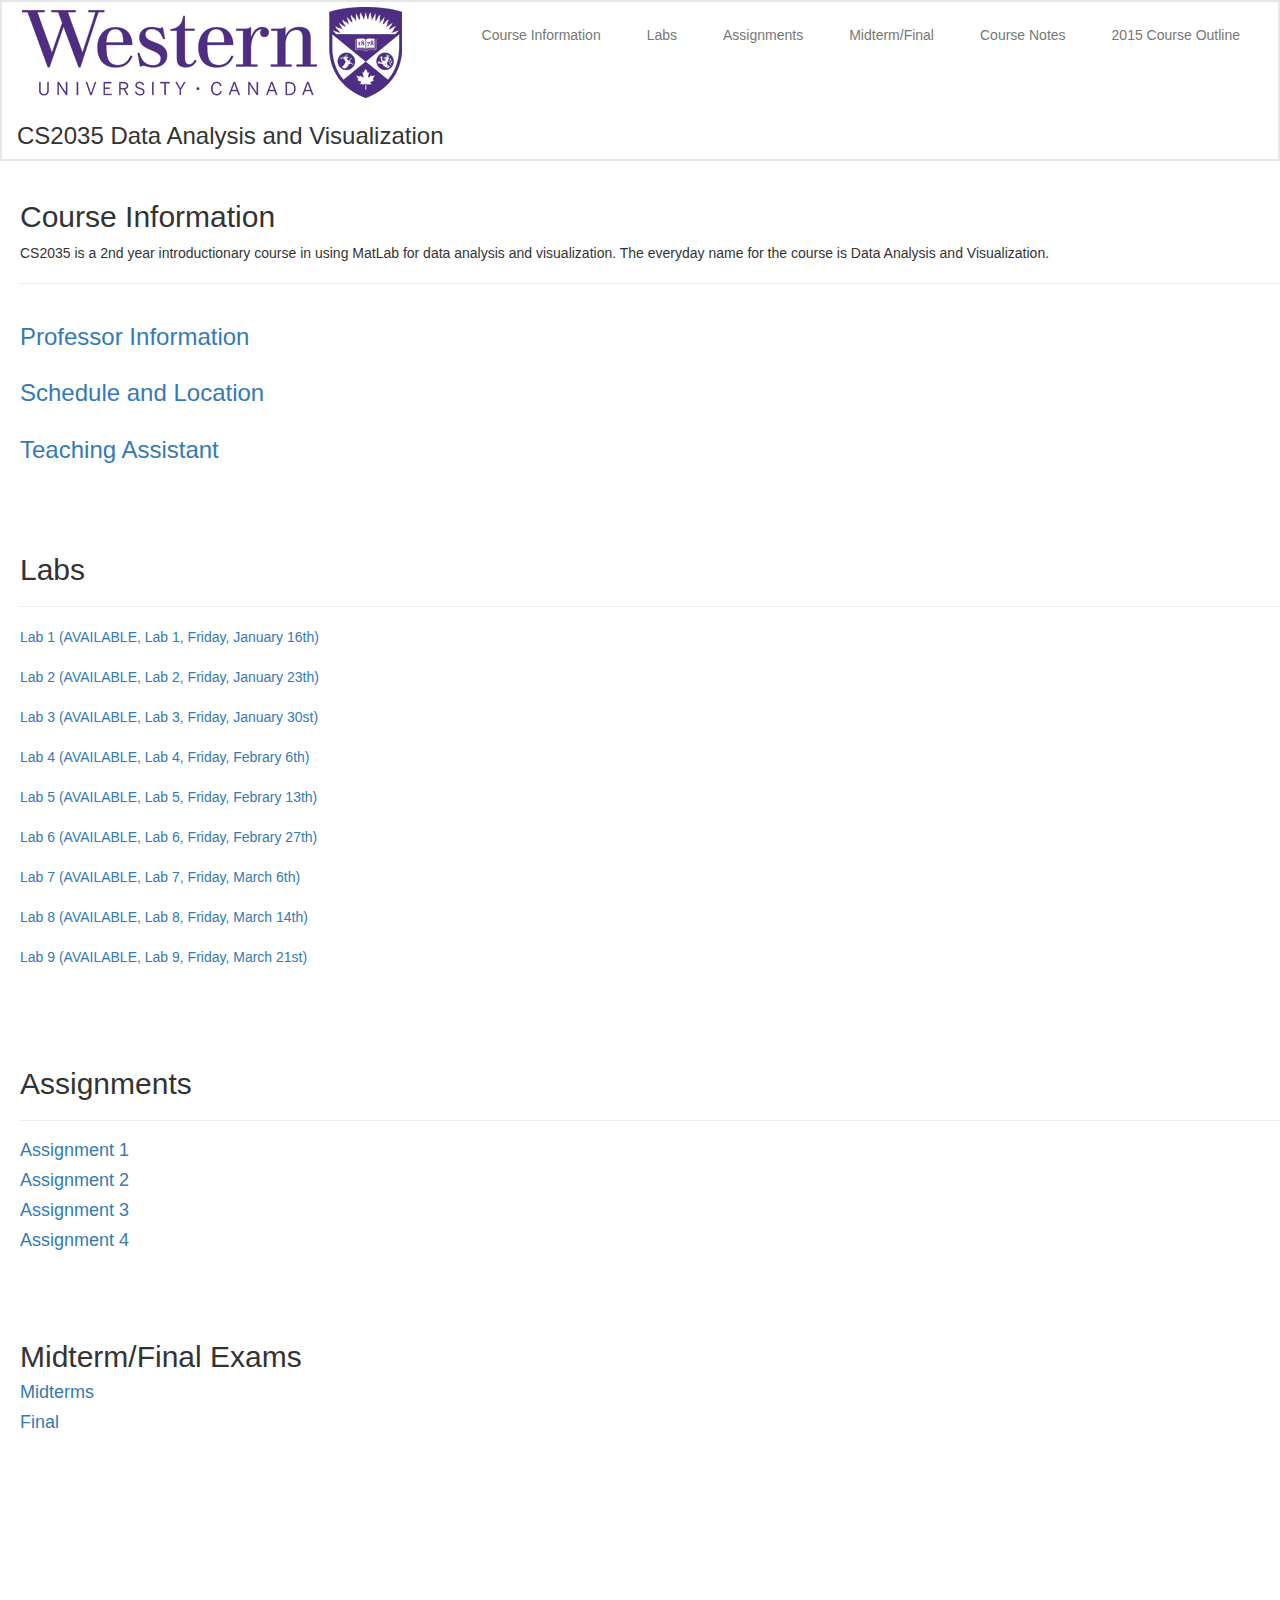
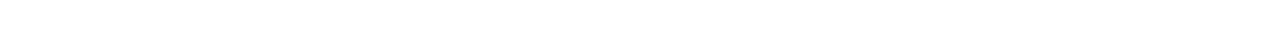
<file: cs2035/index.html>
<!-- saved from url=(0038)http://www.csd.uwo.ca/Courses/CS2035b/ -->
<html>
<head>
	<meta http-equiv="Content-Type" content="text/html; charset=windows-1252">
	<link rel="stylesheet" type="text/css" href="bootstrap.min.css">
	<link rel="stylesheet" type="text/css" href="cs2035.css">
	<script src="jquery.min.js"></script>
	<script src="bootstrap.min.js"></script>
</head>



<body style="padding-left:20px">
	<!-- Bootstrap Navbar -->
	<nav class="navbar navbar-default navbar-fixed-top" style="background-color:#FFF; border-width: 2px">
  <div class="container-fluid">
		<div class="navbar-header navbar-left">
			<img style="padding:5px;" src="images/logo.gif">
	    <h3>
	    	CS2035 Data Analysis and Visualization
	    </h3>
	  </div>

		<div class="collapse navbar-collapse navbar-right" style="height:64px;">
		  <ul class="nav navbar-nav">
		    <li class="tab"><a href="#course-information">Course Information</a></li>
		    <li class="tab"><a href="#labs">Labs</a></li>
		    <li class="tab"><a href="#assignments">Assignments</a></li>
		    <li class="tab"><a href="#midterm-final">Midterm/Final</a></li>

		    <li class="tab" id="course-outline" data-toggle="tooltip" data-placement="left" title="Course Notes and Some Matlab Code. ID and password will be given in class."><a href="http://www.csd.uwo.ca/Courses/CS2035b/secure/notescode.html" target="_blank">Course Notes</a>
		  	<li class="tab" id="course-outline"><a href="http://www.csd.uwo.ca/Courses/CS2035b/outline2015.pdf" target="_blank">2015 Course Outline</a>
		  </ul>
		</div>
	</div>
	</nav>

	<!-- Handle navbar clicks -->
	<script>
		cs2035 = {}

		cs2035.selectTab = function(target){
			$(".tab").removeClass("active")
			$(target).addClass("active")
			var topPos = $($(target).find("a").attr("href")).offset().top
			$('html, body').animate({scrollTop : topPos - $(".navbar-default").height() - 10}, 500);
			event.preventDefault()
		}

		$('.tab').click(function(){
			cs2035.selectTab(event.currentTarget)
		})
	</script>

	<br>
 	<br>
	<br>
	<br>
  <br>
	<br>

	<!-- Course Information -->
	<br>
  <br>
	<br>

	<h2 id="course-information">Course Information</h2>
	<p> 
		CS2035 is a 2nd year introductionary course in using MatLab for data analysis and visualization. The everyday name for the course is Data Analysis and Visualization.
	</p>
	<hr>

	<table id="info-table">
	<tr>
		<td class="expand">
			<a><h3>Professor Information</h3></a>
				<ul>
					<b>
						Prof. John Barron<br>
						Dept. of Computer Science<br>
					</b>
					Middlesex College 379<br>
					The University of Western Ontario<br>
					London, Ontario, N6A 5B7<br>
					<br>
					Phone: (519) 661-2111 x86896<br>
					Fax: (519) 661-3515<br>
					<br>
					<a href="mailto:barron@csd.uwo.ca"> barron@csd.uwo.ca</a><br>
					<a href="http://www.csd.uwo.ca/faculty/barron/"> http://www.csd.uwo.ca/faculty/barron/</a> 
				</ul>
		</td>
	</tr>

	<tr>
		<td class="expand">
			<a><h3>Schedule and Location</h3></a>
			<ul>
				<b>Classes</b>
				<ul>
				  <li>Monday 3:30pm-5:30pm in NCB117</li>
				  <li>Friday 2:30pm-3:30pm in MC105B</li>
				</ul>
				<b>Labs</b>
				<ul>
					<li>Friday 3:30pm-4:30pm (Lab 002) OR</li>
					<li>Friday 4:30-5:30pm (Lab 003) HSB14</li>
					<li>You must attend the lab you are registered in</li>
				</ul>
				   
				<b>Office Hours:</b> Friday 10:00am-noon MC379<br>
				<b>Midterm Exams:</b> Friday February 27th, in class<br>
				<b>Final Exam:</b>TBA<br>
			</ul>
		</td>
	</tr>

	<tr>
		<td class="expand">
			<a><h3>Teaching Assistant</h3></a>
			<ul>
				<b>Teaching Assistant: </b><a href="mailto:achaud29@csd.uwo.ca">Ayan Chaudhury</a><br>
				<b>Office Hours: </b>12.30pm-1.30pm, Tuesdays and Wednesdays in MC4A.
			</ul>
		</td>
	</tr>
	</table>

	<!-- Labs -->
	<br>
  <br>
	<br>

	<h2 id="labs">Labs</h2>
	<hr>
	<!-- lab 1(no expand) -->
	<div class="expand">
		<a href="http://www.csd.uwo.ca/Courses/CS2035b/lab01.pdf">Lab 1 (AVAILABLE, Lab 1, Friday, January 16th)</a>
	</div><br>
	<!-- lab 2(no expand) -->
	<div class="expand">
		<a href="http://www.csd.uwo.ca/Courses/CS2035b/lab02.pdf">Lab 2 (AVAILABLE, Lab 2, Friday, January 23th)</a>
	</div><br>
	<!-- lab 3(no expand) -->
	<div class="expand">
		<a href="http://www.csd.uwo.ca/Courses/CS2035b/lab03.pdf">Lab 3 (AVAILABLE, Lab 3, Friday, January 30st)</a>
	</div><br> 
	<!-- lab 4(no expand) -->
	<div class="expand">
		<a href="http://www.csd.uwo.ca/Courses/CS2035b/lab04.pdf">Lab 4 (AVAILABLE, Lab 4, Friday, Febrary 6th)</a>
	</div><br> 
	<!-- lab 5(no expand) -->
	<div class="expand">
		<a href="http://www.csd.uwo.ca/Courses/CS2035b/lab05.pdf">Lab 5 (AVAILABLE, Lab 5, Friday, Febrary 13th)</a>
	</div><br> 
	<!-- lab 6(no expand) -->
  <div class="expand">
  	<a href="http://www.csd.uwo.ca/Courses/CS2035b/lab06.pdf">Lab 6 (AVAILABLE, Lab 6, Friday, Febrary 27th)</a>
  </div><br>
  <!-- lab 7(with expand) -->
	<div class="expand">
		<a>Lab 7 (AVAILABLE, Lab 7, Friday, March 6th)</a>
		<ul class="expand"> 
			<a href="http://www.csd.uwo.ca/Courses/CS2035b/lab07.pdf">Lab 7 (AVAILABLE, Lab 7, Friday, March 6th)</a>
			<li><a href="http://www.csd.uwo.ca/Courses/CS2035b/L08plot3U.m">L08plot3U.m (AVAILABLE)</a> </li>
			<li><a href="http://www.csd.uwo.ca/Courses/CS2035b/grs2rgb.m">grs2rgb.m (AVAILABLE)</a> </li>
	    <li><a href="http://www.csd.uwo.ca/Courses/CS2035b/MRI_DATA_9.mat">MRI_DATA_9.mat (AVAILABLE)</a> </li>
	  </ul>
	</div><br>
	<!-- lab 8(no expand) -->
	<div class="expand">
		<a href="http://www.csd.uwo.ca/Courses/CS2035b/lab08.pdf">Lab 8 (AVAILABLE, Lab 8, Friday, March 14th)</a>
	</div><br>
	<!-- lab 9(with expand) -->
	<div class="expand">
		<a>Lab 9 (AVAILABLE, Lab 9, Friday, March 21st)</a>
	  <ul>
	  	<a href="http://www.csd.uwo.ca/Courses/CS2035b/lab09.pdf">Lab 9 (AVAILABLE, Lab 9, Friday, March 21st)</a>
		  <li><a href="http://www.csd.uwo.ca/Courses/CS2035b/example_lab9.m">example_lab9.m (AVAILABLE)</a></li>
		  <li><a href="http://www.csd.uwo.ca/Courses/CS2035b/lab09dataset1.mat">lab09dataset1 (AVAILABLE)</a></li>
		  <li><a href="http://www.csd.uwo.ca/Courses/CS2035b/lab09dataset2.mat">lab09dataset2 (AVAILABLE)</a></li>
		  <li><a href="http://www.csd.uwo.ca/Courses/CS2035b/lab09dataset3.mat">lab09dataset3 (AVAILABLE)</a></li>
	  </ul>
	</div><br>
	<!-- lab 10(with expand) -->
	<!-- <div class="expand">
		<A>Lab 10 (AVAILABLE, Lab 10, Friday, March 28st)</A>
   		<ul>
	   		<li><A HREF="lab10.pdf">Lab 10 (AVAILABLE, Lab 10, Friday, March 28st)</A></li>
		    <li><A HREF="lab10dataset1.mat">lab10dataset1.mat (AVAILABLE)</A></li>
		    <li><A HREF="lab10dataset2.mat">lab10dataset2.mat (AVAILABLE)</A></li>
		    <li><A HREF="lab10dataset3.mat">lab10dataset3.mat (AVAILABLE)</A></li>
		    <li><A HREF="lab10dataset4.mat">lab10dataset4.mat (AVAILABLE)</A></li>
		    <li><A HREF="lab10dataset5.mat">lab10dataset5.mat (AVAILABLE)</A></li>
		  </ul>
	</div><br> -->
	<!-- lab 11(with expand) -->
	<!-- <div class="expand">
		<A>Lab 11 (AVAILABLE, Lab 11, Friday, April 4th)</A>
   	<ul>
   		<li><A HREF="lab11.pdf">Lab 11 (AVAILABLE, Lab 11, Friday, April 4th)</A></li>
	    <li><A HREF="lab11.m">lab11.m (AVAILABLE)</A></li>
	    <li><A HREF="lena.jpg">lena.jpg (AVAILABLE)</A></li>
	    <li><A HREF="mando.jpg">mando.jpg (AVAILABLE)</A></li>
	    <li><A HREF="lena.ras">lena.ras</A></li>
	    <li><A HREF="mandrill.ras">mandrill.ras</A></li>
	  </ul>
	</div><br> -->


  <!-- Assignments -->
  <br>
	<br>
	<br>

	<h2 id="assignments">Assignments</h2>
	<hr>
	<div class="expand">
		<a><h4>Assignment 1</h4></a>
		<ul>
			<li><a href="http://www.csd.uwo.ca/Courses/CS2035b/ass1_2015.pdf">Assignment 1, 2015 AVAILABLE</a></li>
			<li><a href="http://www.csd.uwo.ca/Courses/CS2035b/commented_new_decimal2roman.m">commented_new_decimal2roman.m</a></li>
			<li><a href="http://www.csd.uwo.ca/Courses/CS2035b/commented_new_roman2decimal.m">commented_new_roman2decimal.m</a></li>
			<li><a href="http://www.csd.uwo.ca/Courses/CS2035b/old_decimal2roman.m">old_decimal2roman.m</a></li>
			<li><a href="http://www.csd.uwo.ca/Courses/CS2035b/old_roman2decimal.m">old_roman2decimal.m</a></li>
			<li><a href="http://www.csd.uwo.ca/Courses/CS2035b/old_test_roman_decimal_conversions.m">old_test_roman_decimal_conversions.m</a></li>
			<li><a href="http://www.csd.uwo.ca/Courses/CS2035b/tutorial_ass1_2035_2015.txt">Tutorial for assignment 1</a></li>
		</ul>
	</div>

	<div class="expand">
		<a><h4>Assignment 2</h4></a>
		<ul>
			<li><a href="http://www.csd.uwo.ca/Courses/CS2035b/ass2_2015.pdf">Assignment 2, 2015 AVAILABLE</a></li>
			<li><a href="http://www.csd.uwo.ca/Courses/CS2035b/ass2_template_2015.m">Assignment 2 template file (AVAILABLE)</a></li>
			<li><a href="http://www.csd.uwo.ca/Courses/CS2035b/tutorial_ass2_2035_2015.txt">Tutorial for 2015 assignment 2</a></li>
			<li><a href="http://www.csd.uwo.ca/Courses/CS2035b/ass2_2014.pdf">Assignment 2 2014 AVAILABLE</a></li>
			<li><a href="http://www.csd.uwo.ca/Courses/CS2035b/ass2_rational_approximation_2014.m">MatLab for 2014 assignment 2</a></li>
		</ul>
	</div>

	<div class="expand">
		<a><h4>Assignment 3</h4></a>
			<ul>
				<li><a href="http://www.csd.uwo.ca/Courses/CS2035b/ass3_2015.pdf">Assignment 3 (AVAILABLE)</a></li>
			</ul>
		</h4>
	</div>
	
	<div class="expand">
		<a><h4>Assignment 4</h4></a>
		<ul>
			<li><a href="http://www.csd.uwo.ca/Courses/CS2035b/ass4_2014.pdf">Assignment 4 [2014] (AVAILABLE)</a></li>
			<li><a href="http://www.csd.uwo.ca/Courses/CS2035b/ass4_2015.pdf">Assignment 4 [2015] (AVAILABLE)</a></li>
      <li><a href="http://www.csd.uwo.ca/Courses/CS2035b/ass4_shell_2015.m">ass4_shell_2015.m (AVAILABLE)</a></li>
      <li><a href="http://www.csd.uwo.ca/Courses/CS2035b/london_weather_1941_2013.mat">london_weather_1941_2013.mat (AVAILABLE)</a></li>
    </ul>
  </div>

	<!--   Midterm/Final -->
	
  <br>
	<br>
	<br>

  <h2 id="midterm-final"> Midterm/Final Exams</h2>
  <div class="expand">
		<a><h4>Midterms</h4></a>
		<ul>
			<li><a href="http://www.csd.uwo.ca/Courses/CS2035b/midterm_outline_2015.txt">CS2035_midterm_outline_2015 (AVAILABLE)</a></li>
			<li><a href="http://www.csd.uwo.ca/Courses/CS2035b/cs2035_midterm_soln_2015.pdf">Midterm 2015 with answers (AVAILABLE)</a></li>
			<li><a href="http://www.csd.uwo.ca/Courses/CS2035b/cs2035_midterm_2015.pdf">Midterm 2015 without answers (AVAILABLE)</a></li>
			<li><a href="http://www.csd.uwo.ca/Courses/CS2035b/cs2035_midterm_soln_2014.pdf">Midterm 2014 with answers (AVAILABLE)</a></li>
			<li><a href="http://www.csd.uwo.ca/Courses/CS2035b/cs2035_midterm_2014.pdf">Midterm 2014 without answers (AVAILABLE)</a>
		</ul>
	</div>
  
  <div class="expand">
	 	<a><h4>Final</h4></a>
		<ul>
			<li><a href="http://www.csd.uwo.ca/Courses/CS2035b/final_outline_2015.txt">CS2035_final_outline_2015 (NOT AVAILABLE)</a></li>
			<li><a href="http://www.csd.uwo.ca/Courses/CS2035b/cs2035_final_soln_2014.pdf">Final 2014 with answers (AVAILABLE)</a></li>
			<li><a href="http://www.csd.uwo.ca/Courses/CS2035b/cs2035_final_2014.pdf">Final 2014 without answers (AVAILABLE)</a></li>
	  </ul>  
	</div>
   
  <!-- Handle Assignment Expand -->
  <script>
  	$('.expand').addClass("collapsed")
  	$('.expand>a:first-child').click(function(){
  		var target = $(event.currentTarget).parent()
  		if(target.hasClass("collapsed")){
  			target.removeClass("collapsed")
  		} else {
  			target.addClass("collapsed")
  		} 
  	})
  </script>

	<!-- Initialize Tool Tip -->
	<script>
		$(function () {
		  $('[data-toggle="tooltip"]').tooltip()
		})
	</script>

</body>
</html>
</file>
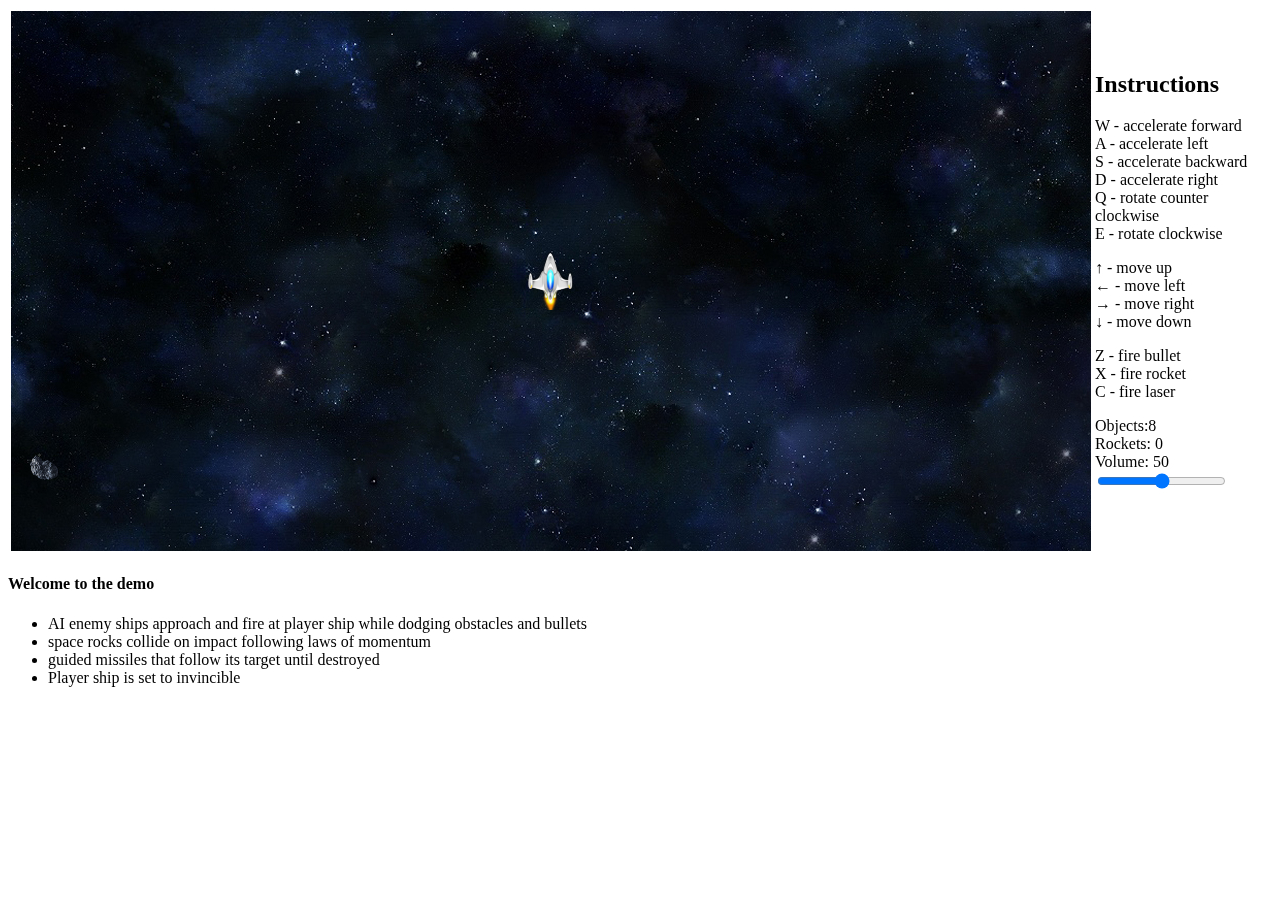
<file: space wars/index.html>
<html>
	<head>
		<meta charset="utf-8" />
		<script type="text/javascript">Xpace = {}</script>
		<script src="jquery-2.1.1.js"></script>
		<script src="keymaster.js"></script>		
		
		<script src="lib/canvas.js"></script>
		<script src="lib/util.js"></script>
		<script src="lib/game.js"></script>
		
		<script src="lib/movingObject.js"></script>
		<script src="lib/asteroid.js"></script>
		<script src="lib/rock.js"></script>
		<script src="lib/explosion.js"></script>
		
		<script src="lib/ship.js"></script>
		<script src="lib/playerShip.js"></script>
		<script src="lib/AIShip.js"></script>
		<script src="lib/bulletShip.js"></script>
		<script src="lib/rocketShip.js"></script>
		<script src="lib/laserShip.js"></script>
		<script src="lib/motherShip.js"></script>

		<script src="lib/bullet.js"></script>
		<script src="lib/rocket.js"></script>
		<script src="lib/laser.js"></script>
	</head>

	<body>
		<table>
		<tr>
			<td>
				<canvas height="540" width="1080" border="1" style="display:inline"></canvas>
			</td>
		
			<td>
				<div style="display:inline; width:300px">
					<h2>Instructions</h2>
					<p>
						W - accelerate forward <br>
						A - accelerate left <br>
						S - accelerate backward <br>
						D - accelerate right <br>
						Q - rotate counter clockwise <br>
						E - rotate clockwise <br>
					</p>
					<p>
						↑ - move up <br>
						← - move left <br>
						→ - move right <br>
						↓ - move down <br>
					</p>
					<p>
						Z - fire bullet <br>
						X - fire rocket <br>
						C - fire laser <br>
					</p>
					<p>
						<div id="counter"></div>
						<div id="rock-counter"></div>
						<div id="ship-counter"></div>
						<div id="rocket-counter"></div>
						<div id="explosion-counter"></div>
						<div id="targets"></div>
						<div id="laser-counter"></div>
						<div id="volume"></div>
						<input type="range" min="0" max="100" onchange="updateVolume(this.value)">
					</p>
				</div>
			</td>
		</tr>
		</table>

		<div>
			<h4>Welcome to the demo</h4>
			<ul>
				<li>AI enemy ships approach and fire at player ship while dodging obstacles and bullets
				<li>space rocks collide on impact following laws of momentum
				<li>guided missiles that follow its target until destroyed
				<li>Player ship is set to invincible
			</ul>
		</div>

		<script type="text/javascript">
			var canvas = $("canvas")[0]
			var ctx = canvas.getContext("2d")
			var game = new Game(100)
			updateVolume(50)
		</script>
	</body>
</html>
</file>
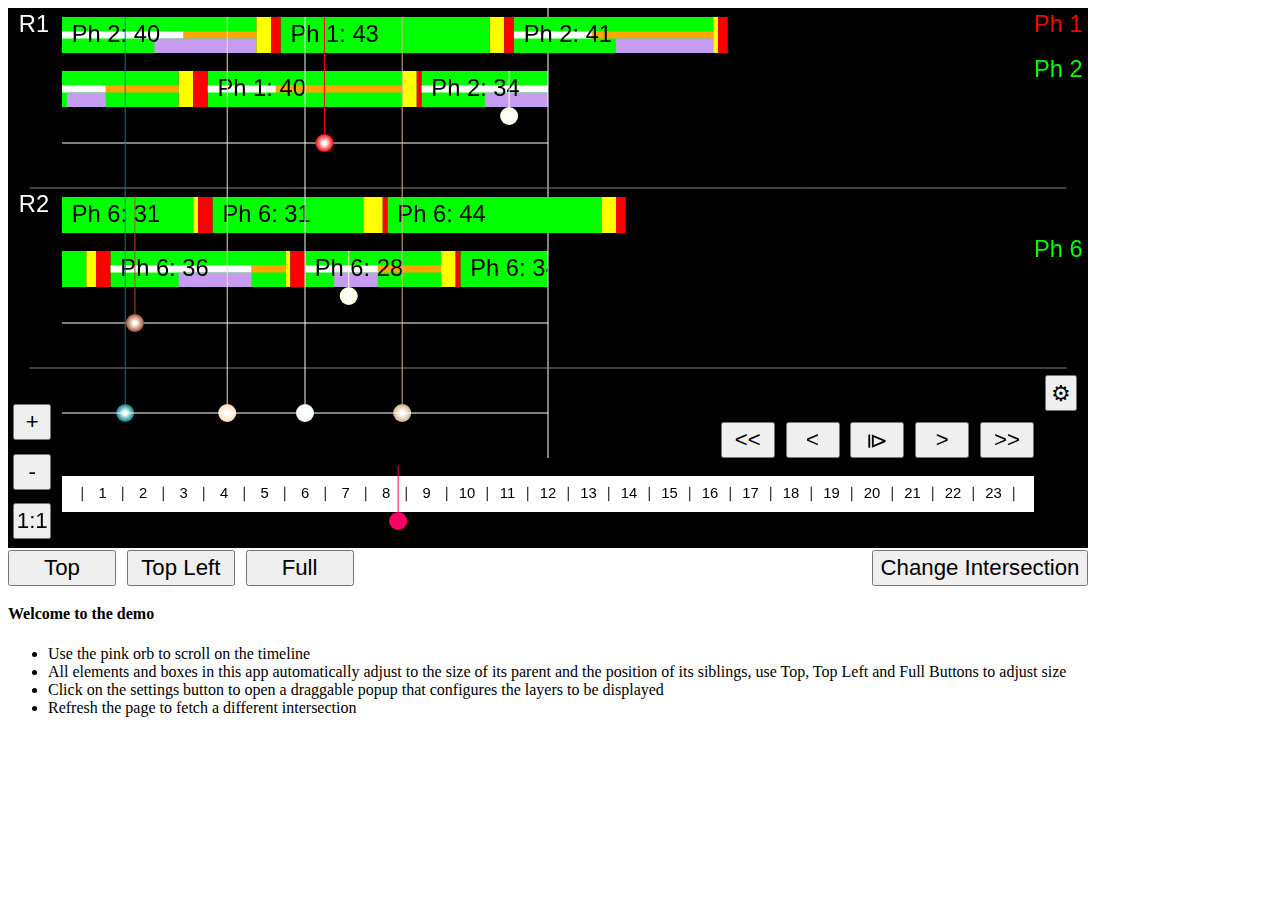
<file: timeline monitor/index.html>
<html>
	<head>
		<meta charset="utf-8" />
		<script type="text/javascript">TM = {}</script>

		<script src="lib/jquery-2.1.1.js"></script>
		<script src="lib/underscore.js"></script>
		<script src="lib/util.js"></script>
		<script src="lib/color.js"></script>
		<script src="lib/name.js"></script>

		<script src="lib/canvas.js"></script>
		<script src="lib/profile.js"></script>

		<script src="lib/components/timeline.js"></script>
		<script src="lib/components/ring.js"></script>
		<script src="lib/components/phase.js"></script>
		<script src="lib/components/detector.js"></script>
		<script src="lib/components/device.js"></script>

		<script src="lib/tools/ruler.js"></script>
		<script src="lib/tools/timeline_ruler.js"></script>
		<script src="lib/tools/controls/speed.js"></script>
		<script src="lib/tools/controls/size.js"></script>
		<script src="lib/tools/controls/config.js"></script>
		<script src="lib/tools/controls/control.js"></script>

		<script src="lib/elements/pointer.js"></script>
		<script src="lib/elements/button.js"></script>
		<script src="lib/elements/checkbox.js"></script>
		<script src="lib/elements/element_group.js"></script>
		<script src="lib/elements/scroll.js"></script>

		<script src="lib/data_paint/data_paint.js"></script>
		<script src="lib/data_paint/pre_data_paint.js"></script>
		<script src="lib/data_paint/real_data_paint.js"></script>

		<script src="lib/monitor.js"></script>

		<script src="lib/generator/generator.js"></script>
		<script src="lib/generator/pre_generator.js"></script>
		<script src="lib/generator/real_generator.js"></script>
		<script src="lib/generator/det_generator.js"></script>
		<script src="lib/generator/gm_generator.js"></script>
	</head>

	<body>
		<span id="canvas" style="display:inline"></span>
		<br>
		<br>
		<br>
		<span  style="display:inline">
			<h4>Welcome to the demo</h4>
			<ul>
				<li>Use the pink orb to scroll on the timeline
				<li>All elements and boxes in this app automatically adjust to the size of its parent and the position of its siblings, use Top, Top Left and Full Buttons to adjust size
				<li>Click on the settings button to open a draggable popup that configures the layers to be displayed
				<li>Refresh the page to fetch a different intersection
			</ul>




		</span>
		<script src="lib/tm.js"></script>
	</body>
</html>
</file>
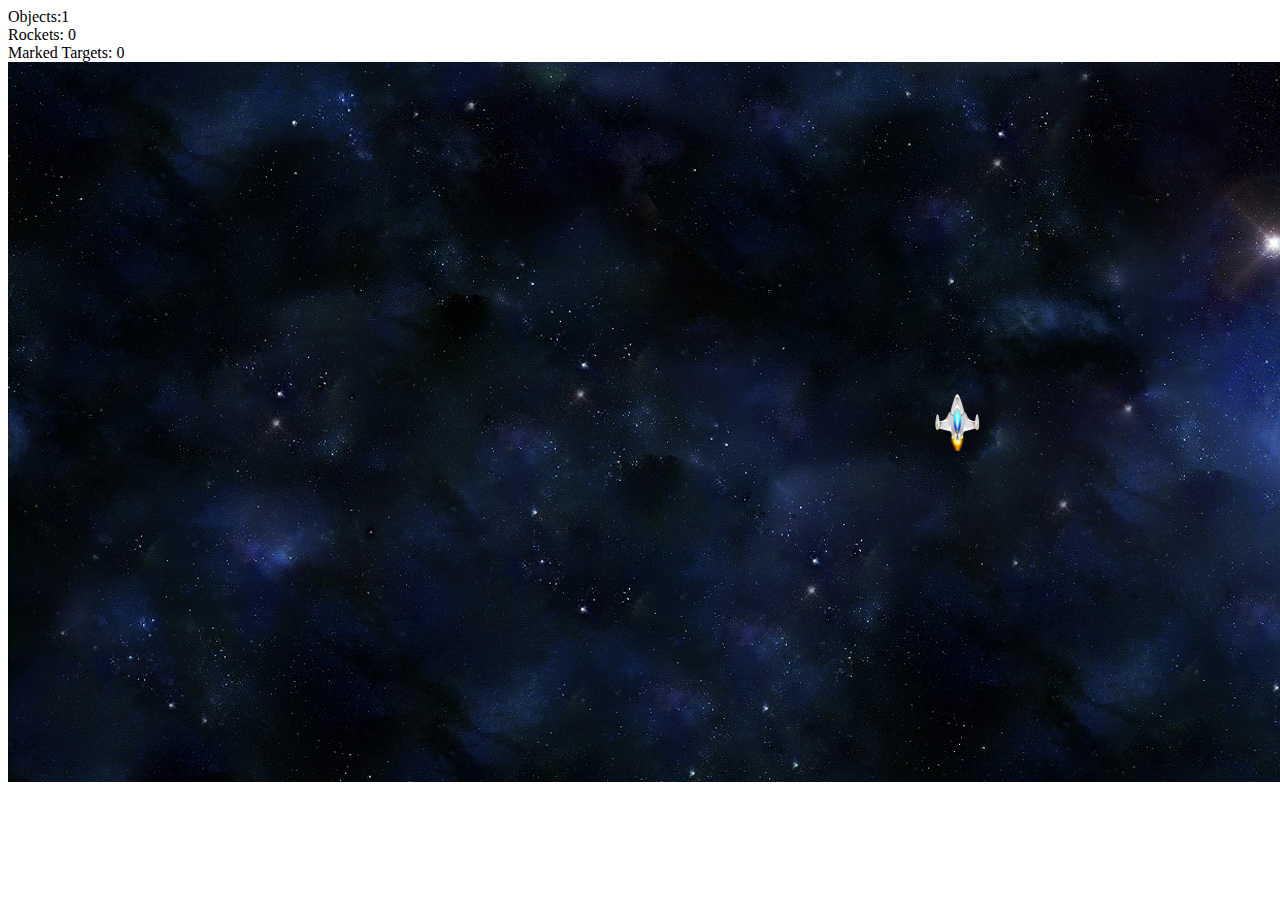
<file: xpace.html>
<html>
	<head>
		<script type="text/javascript">Xpace = {}</script>
		<script src="jquery-2.1.1.js"></script>
		<script src="keymaster.js"></script>		
		
		<script src="lib/canvas.js"></script>
		<script src="lib/util.js"></script>
		<script src="lib/game.js"></script>
		
		<script src="lib/movingObject.js"></script>
		<script src="lib/asteroid.js"></script>
		<script src="lib/rock.js"></script>
		<script src="lib/explosion.js"></script>
		
		<script src="lib/ship.js"></script>
		<script src="lib/playerShip.js"></script>
		<script src="lib/AIShip.js"></script>
		<script src="lib/bulletShip.js"></script>
		<script src="lib/rocketShip.js"></script>

		<script src="lib/bullet.js"></script>
		<script src="lib/rocket.js"></script>
		<script src="lib/laser.js"></script>
	</head>
	
	<body>
		<div id="counter"></div>
		<div id="rock-counter"></div>
		<div id="ship-counter"></div>
		<div id="rocket-counter"></div>
		<div id="explosion-counter"></div>
		<div id="targets"></div>
		<canvas height="720" width="1900" border="1"></canvas>
		<script type="text/javascript">
			var canvas = $("canvas")[0]
			var ctx = canvas.getContext("2d")
			Canvas.pos = [canvas.width / 2, canvas.height / 2]
			var game = new Game(100)
		</script>
	</body>
</html>
</file>
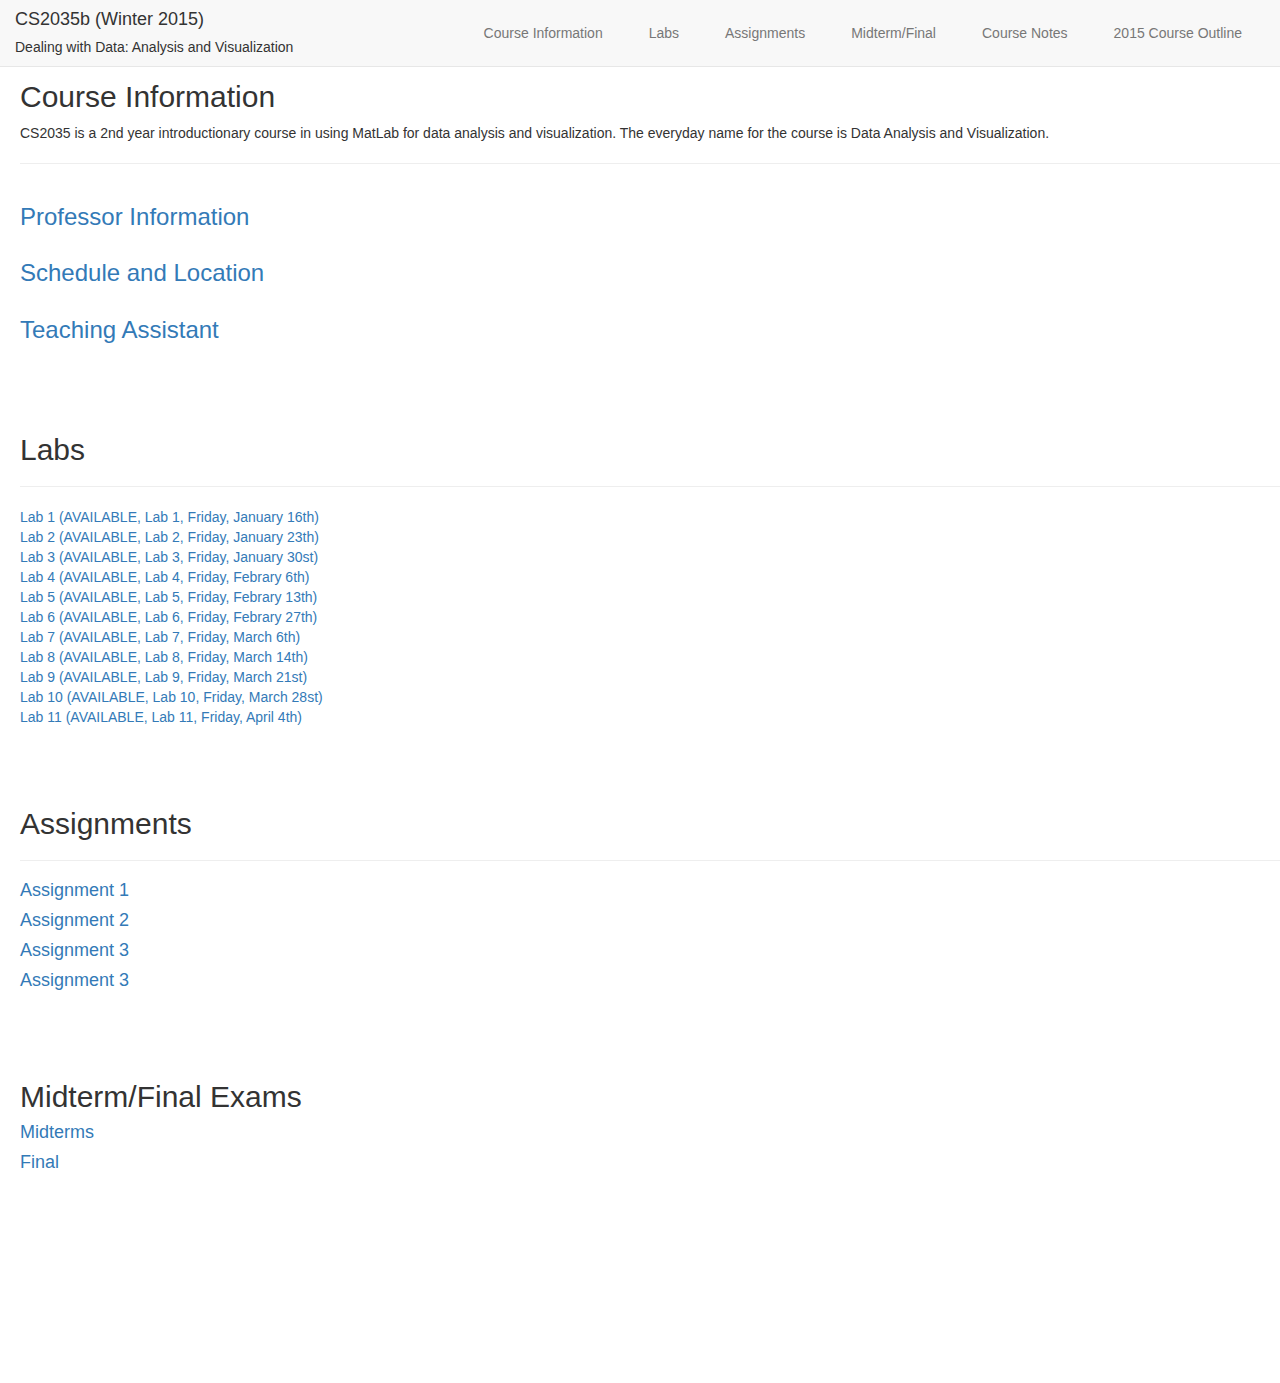
<file: cs2035/CS2035b.html>
<!-- saved from url=(0038)http://www.csd.uwo.ca/Courses/CS2035b/ -->
<html>
	<head>
		<meta http-equiv="Content-Type" content="text/html; charset=windows-1252">
		<link rel="stylesheet" type="text/css" href="bootstrap.min.css">
		<link rel="stylesheet" type="text/css" href="cs2035.css">
		<script src="jquery.min.js"></script>
		<script src="bootstrap.min.js"></script>
	</head>



<body style="padding-left:20px">
	<!-- Bootstrap Navbar -->
	<nav class="navbar navbar-default navbar-fixed-top">
  <div class="container-fluid">
		<div class="navbar-header navbar-left">
	    <h4>
	    	CS2035b (Winter 2015) 
	    </h4>
	    <h5>
	    	Dealing with Data: Analysis and Visualization
	    </h5>
	  </div>

		<div class="collapse navbar-collapse navbar-right" style="height:64px;">
		  <ul class="nav navbar-nav">
		    <li class="tab"><a href="#course-information">Course Information</a></li>
		    <li class="tab"><a href="#labs">Labs</a></li>
		    <li class="tab"><a href="#assignments">Assignments</a></li>
		    <li class="tab"><a href="#midterm-final">Midterm/Final</a></li>

		    <li class="tab" id="course-outline" data-toggle="tooltip" data-placement="left" title="Course Notes and Some Matlab Code. ID and password will be given in class."><a href="http://www.csd.uwo.ca/Courses/CS2035b/secure/notescode.html" target="_blank">Course Notes</a>
		  	<li class="tab" id="course-outline"><a href="http://www.csd.uwo.ca/Courses/CS2035b/outline2015.pdf" target="_blank">2015 Course Outline</a>
		  </ul>
		</div>
	</div>
	</nav>

	<!-- Handle navbar clicks -->
	<script>
		cs2035 = {}

		cs2035.selectTab = function(target){
			$(".tab").removeClass("active")
			$(target).addClass("active")
			var topPos = $($(target).find("a").attr("href")).offset().top
			$('html, body').animate({scrollTop : topPos}, 500);
			event.preventDefault()
		}

		$('.tab').click(function(){
			cs2035.selectTab(event.currentTarget)
		})
	</script>

	<!-- Course Information -->
	<div id="course-information"></div>
	<br>
  <br>
	<br>

	<h2>Course Information</h2>
	<p> 
		CS2035 is a 2nd year introductionary course in using MatLab for data analysis and visualization. The everyday name for the course is Data Analysis and Visualization.
	</p>
	<hr>

	<table id="info-table">
	<tr>
		<td class="expand">
			<a><h3>Professor Information</h3></a>
				<ul>
					<b>
						Prof. John Barron<br>
						Dept. of Computer Science<br>
					</b>
					Middlesex College 379<br>
					The University of Western Ontario<br>
					London, Ontario, N6A 5B7<br>
					<br>
					Phone: (519) 661-2111 x86896<br>
					Fax: (519) 661-3515<br>
					<br>
					<a href="mailto:barron@csd.uwo.ca"> barron@csd.uwo.ca</a><br>
					<a href="http://www.csd.uwo.ca/faculty/barron/"> http://www.csd.uwo.ca/faculty/barron/</a> 
				</ul>
		</td>
	</tr>

	<tr>
		<td class="expand">
			<a><h3>Schedule and Location</h3></a>
			<ul>
				<b>Classes</b>
				<ul>
				  <li>Monday 3:30pm-5:30pm in NCB117</li>
				  <li>Friday 2:30pm-3:30pm in MC105B</li>
				</ul>
				<b>Labs</b>
				<ul>
					<li>Friday 3:30pm-4:30pm (Lab 002) OR</li>
					<li>Friday 4:30-5:30pm (Lab 003) HSB14</li>
					<li>You must attend the lab you are registered in</li>
				</ul>
				   
				<b>Office Hours:</b> Friday 10:00am-noon MC379<br>
				<b>Midterm Exams:</b> Friday February 27th, in class<br>
				<b>Final Exam:</b>TBA<br>
			</ul>
		</td>
	</tr>

	<tr>
		<td class="expand">
			<a><h3>Teaching Assistant</h3></a>
			<ul>
				<b>Teaching Assistant: </b><a href="mailto:achaud29@csd.uwo.ca">Ayan Chaudhury</a><br>
				<b>Office Hours: </b>12.30pm-1.30pm, Tuesdays and Wednesdays in MC4A.
			</ul>
		</td>
	</tr>
	</table>

	<!-- Labs -->
	<div id="labs"></div>
	<br>
  <br>
	<br>

	<h2>Labs</h2>
	<hr>
	<div class="toggle"><a href="http://www.csd.uwo.ca/Courses/CS2035b/lab01.pdf">Lab 1 (AVAILABLE, Lab 1, Friday, January 16th)</a></div><br>
	<div class="toggle"><a href="http://www.csd.uwo.ca/Courses/CS2035b/lab02.pdf">Lab 2 (AVAILABLE, Lab 2, Friday, January 23th)</a></div><br>
	<div class="toggle"><a href="http://www.csd.uwo.ca/Courses/CS2035b/lab03.pdf">Lab 3 (AVAILABLE, Lab 3, Friday, January 30st)</a></div><br> 
	<div class="toggle"><a href="http://www.csd.uwo.ca/Courses/CS2035b/lab04.pdf">Lab 4 (AVAILABLE, Lab 4, Friday, Febrary 6th)</a></div><br> 
	<div class="toggle"><a href="http://www.csd.uwo.ca/Courses/CS2035b/lab05.pdf">Lab 5 (AVAILABLE, Lab 5, Friday, Febrary 13th)</a></div><br> 
  <div class="toggle"><a href="http://www.csd.uwo.ca/Courses/CS2035b/lab06.pdf">Lab 6 (AVAILABLE, Lab 6, Friday, Febrary 27th)</a></div><br> 
	<div class="toggle">
		<a href="http://www.csd.uwo.ca/Courses/CS2035b/lab07.pdf">Lab 7 (AVAILABLE, Lab 7, Friday, March 6th)</a><br>
		<ul class="toggle"> 
			<li><a href="http://www.csd.uwo.ca/Courses/CS2035b/L08plot3U.m">L08plot3U.m (AVAILABLE)</a> </li>
			<li><a href="http://www.csd.uwo.ca/Courses/CS2035b/grs2rgb.m">grs2rgb.m (AVAILABLE)</a> </li>
	    <li><a href="http://www.csd.uwo.ca/Courses/CS2035b/MRI_DATA_9.mat">MRI_DATA_9.mat (AVAILABLE)</a> </li>
	  </ul>
	</div><br>
	<div class="toggle"><a href="http://www.csd.uwo.ca/Courses/CS2035b/lab08.pdf">Lab 8 (AVAILABLE, Lab 8, Friday, March 14th)</a></div><br>
	<div class="toggle"><a href="http://www.csd.uwo.ca/Courses/CS2035b/lab09.pdf">Lab 9 (AVAILABLE, Lab 9, Friday, March 21st)</a>
	  <ul>
		  <li><a href="http://www.csd.uwo.ca/Courses/CS2035b/example_lab9.m">example_lab9.m (AVAILABLE)</a></li>
		  <li><a href="http://www.csd.uwo.ca/Courses/CS2035b/lab09dataset1.mat">lab09dataset1 (AVAILABLE)</a></li>
		  <li><a href="http://www.csd.uwo.ca/Courses/CS2035b/lab09dataset2.mat">lab09dataset2 (AVAILABLE)</a></li>
		  <li><a href="http://www.csd.uwo.ca/Courses/CS2035b/lab09dataset3.mat">lab09dataset3 (AVAILABLE)</a></li>
	  </ul>
	</div><br>

	<div class="toggle">
		<A HREF="lab10.pdf">Lab 10 (AVAILABLE, Lab 10, Friday, March 28st)</A>
   	<ul>
	    <li><A HREF="lab10dataset1.mat">lab10dataset1.mat (AVAILABLE)</A></li>
	    <li><A HREF="lab10dataset2.mat">lab10dataset2.mat (AVAILABLE)</A></li>
	    <li><A HREF="lab10dataset3.mat">lab10dataset3.mat (AVAILABLE)</A></li>
	    <li><A HREF="lab10dataset4.mat">lab10dataset4.mat (AVAILABLE)</A></li>
	    <li><A HREF="lab10dataset5.mat">lab10dataset5.mat (AVAILABLE)</A></li>
	  </ul>
	</div><br>

	<div class="toggle">
		<A HREF="lab11.pdf">Lab 11 (AVAILABLE, Lab 11, Friday, April 4th)</A>
   	<ul>
	    <li><A HREF="lab11.m">lab11.m (AVAILABLE)</A></li>
	    <li><A HREF="lena.jpg">lena.jpg (AVAILABLE)</A></li>
	    <li><A HREF="mando.jpg">mando.jpg (AVAILABLE)</A></li>
	    <li><A HREF="lena.ras">lena.ras</A></li>
	    <li><A HREF="mandrill.ras">mandrill.ras</A></li>
	  </ul>
	</div><br>

	<!-- Handle Lab Toggle -->
  <script>
  	$('.toggle ul').hide()
  	$('.toggle').hover(function(){
  		$(event.currentTarget).find("ul").show()
  	}, function(){
  		$(event.currentTarget).find("ul").hide()
  	})
  </script>

  <!-- Assignments -->
  <div id="assignments"></div>
  <br>
	<br>
	<br>

	<h2>Assignments</h2>
	<hr>
	<div class="expand">
		<a><h4>Assignment 1</h4></a>
		<ul>
			<li><a href="http://www.csd.uwo.ca/Courses/CS2035b/ass1_2015.pdf">Assignment 1, 2015 AVAILABLE</a></li>
			<li><a href="http://www.csd.uwo.ca/Courses/CS2035b/commented_new_decimal2roman.m">commented_new_decimal2roman.m</a></li>
			<li><a href="http://www.csd.uwo.ca/Courses/CS2035b/commented_new_roman2decimal.m">commented_new_roman2decimal.m</a></li>
			<li><a href="http://www.csd.uwo.ca/Courses/CS2035b/old_decimal2roman.m">old_decimal2roman.m</a></li>
			<li><a href="http://www.csd.uwo.ca/Courses/CS2035b/old_roman2decimal.m">old_roman2decimal.m</a></li>
			<li><a href="http://www.csd.uwo.ca/Courses/CS2035b/old_test_roman_decimal_conversions.m">old_test_roman_decimal_conversions.m</a></li>
			<li><a href="http://www.csd.uwo.ca/Courses/CS2035b/tutorial_ass1_2035_2015.txt">Tutorial for assignment 1</a></li>
		</ul>
	</div>

	<div class="expand">
		<a><h4>Assignment 2</h4></a>
		<ul>
			<li><a href="http://www.csd.uwo.ca/Courses/CS2035b/ass2_2015.pdf">Assignment 2, 2015 AVAILABLE</a></li>
			<li><a href="http://www.csd.uwo.ca/Courses/CS2035b/ass2_template_2015.m">Assignment 2 template file (AVAILABLE)</a></li>
			<li><a href="http://www.csd.uwo.ca/Courses/CS2035b/tutorial_ass2_2035_2015.txt">Tutorial for 2015 assignment 2</a></li>
			<li><a href="http://www.csd.uwo.ca/Courses/CS2035b/ass2_2014.pdf">Assignment 2 2014 AVAILABLE</a></li>
			<li><a href="http://www.csd.uwo.ca/Courses/CS2035b/ass2_rational_approximation_2014.m">MatLab for 2014 assignment 2</a></li>
		</ul>
	</div>

	<div class="expand">
		<a><h4>Assignment 3</h4></a>
			<ul>
				<li><a href="http://www.csd.uwo.ca/Courses/CS2035b/ass3_2015.pdf">Assignment 3 (AVAILABLE)</a></li>
			</ul>
		</h4>
	</div>
	
	<div class="expand">
		<a><h4>Assignment 3</h4></a>
		<ul>
			<li><a href="http://www.csd.uwo.ca/Courses/CS2035b/ass4_2014.pdf">Assignment 4 [2014] (AVAILABLE)</a></li>
			<li><a href="http://www.csd.uwo.ca/Courses/CS2035b/ass4_2015.pdf">Assignment 4 [2015] (AVAILABLE)</a></li>
      <li><a href="http://www.csd.uwo.ca/Courses/CS2035b/ass4_shell_2015.m">ass4_shell_2015.m (AVAILABLE)</a></li>
      <li><a href="http://www.csd.uwo.ca/Courses/CS2035b/london_weather_1941_2013.mat">london_weather_1941_2013.mat (AVAILABLE)</a></li>
    </ul>
  </div>

	<!--   Midterm/Final -->
	<div id="midterm-final"></div>
  <br>
	<br>
	<br>

  <h2> Midterm/Final Exams</h2>
  <div class="expand">
		<a><h4>Midterms</h4></a>
		<ul>
			<li><a href="http://www.csd.uwo.ca/Courses/CS2035b/midterm_outline_2015.txt">CS2035_midterm_outline_2015 (AVAILABLE)</a></li>
			<li><a href="http://www.csd.uwo.ca/Courses/CS2035b/cs2035_midterm_soln_2015.pdf">Midterm 2015 with answers (AVAILABLE)</a></li>
			<li><a href="http://www.csd.uwo.ca/Courses/CS2035b/cs2035_midterm_2015.pdf">Midterm 2015 without answers (AVAILABLE)</a></li>
			<li><a href="http://www.csd.uwo.ca/Courses/CS2035b/cs2035_midterm_soln_2014.pdf">Midterm 2014 with answers (AVAILABLE)</a></li>
			<li><a href="http://www.csd.uwo.ca/Courses/CS2035b/cs2035_midterm_2014.pdf">Midterm 2014 without answers (AVAILABLE)</a>
		</ul>
	</div>
  
  <div class="expand">
	 	<a><h4>Final</h4></a>
		<ul>
			<li><a href="http://www.csd.uwo.ca/Courses/CS2035b/final_outline_2015.txt">CS2035_final_outline_2015 (NOT AVAILABLE)</a></li>
			<li><a href="http://www.csd.uwo.ca/Courses/CS2035b/cs2035_final_soln_2014.pdf">Final 2014 with answers (AVAILABLE)</a></li>
			<li><a href="http://www.csd.uwo.ca/Courses/CS2035b/cs2035_final_2014.pdf">Final 2014 without answers (AVAILABLE)</a></li>
	  </ul>  
	</div>
   
  <!-- Handle Assignment Expand -->
  <script>
  	$('.expand').addClass("collapsed")
  	$('.expand a').click(function(){
  		var target = $(event.currentTarget).parent()
  		if(target.hasClass("collapsed")){
  			target.removeClass("collapsed")
  		} else {
  			target.addClass("collapsed")
  		} 
  	})
  </script>

	<!-- Initialize Tool Tip -->
	<script>
		$(function () {
		  $('[data-toggle="tooltip"]').tooltip()
		})
	</script>
</body></html>
</file>
<file: cs2035/cs2035.css>
body {
	padding-bottom: 200px;
}

#info-table td{
	max-width: 500;
}

li.tab a {
	padding: 23px;
}

ul {
	list-style-type: none;
}

.toggle {
	display: inline-block;
}

.collapsed ul{
	display: none;
}

a {
	cursor: pointer;
}
</file>
